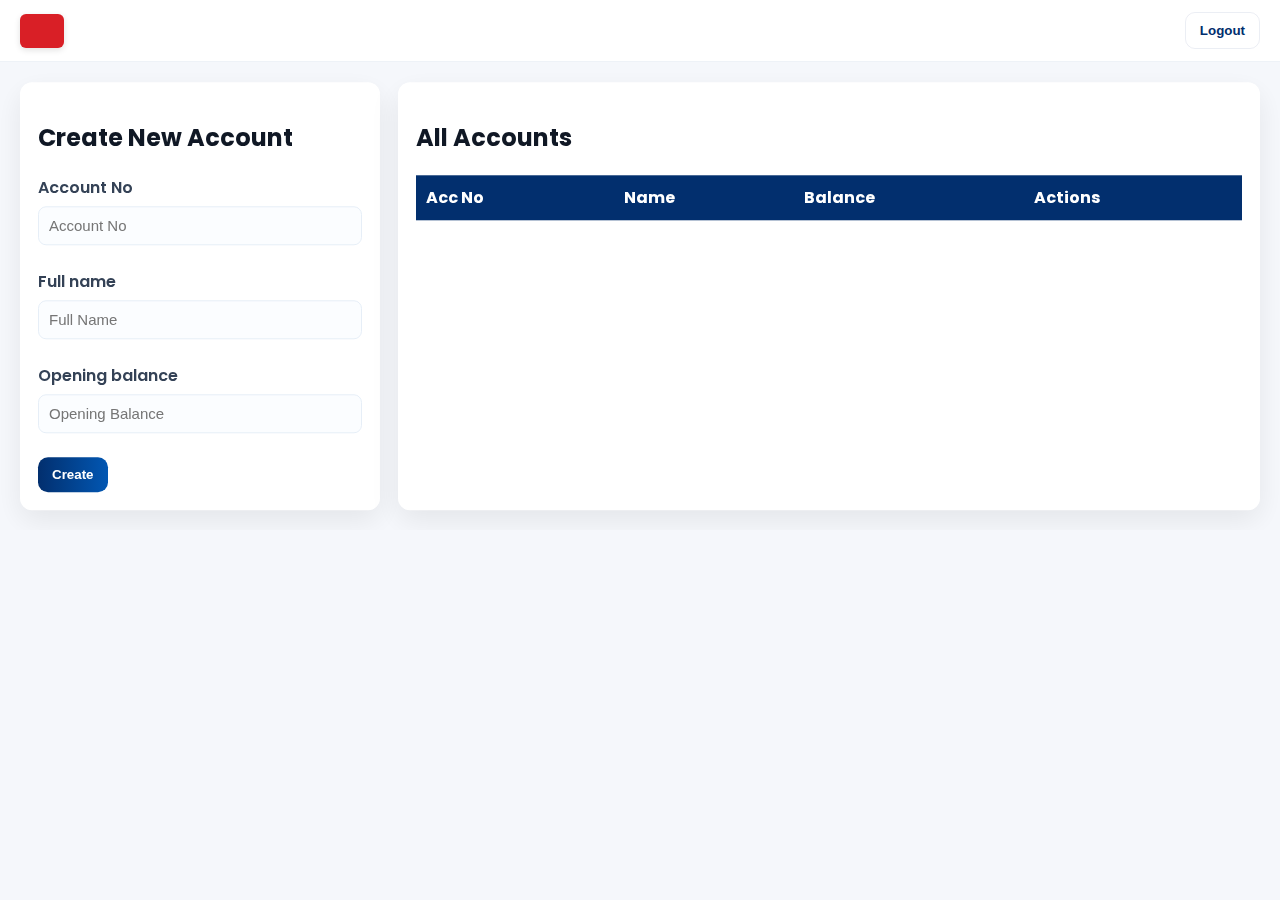
<file: target/classes/public/admin.html>
<!DOCTYPE html>
<html lang="en">
<head>
  <meta charset="UTF-8" />
  <meta name="viewport" content="width=device-width, initial-scale=1.0" />
  <title>Admin | TSP Bank</title>
  <link rel="preconnect" href="https://fonts.gstatic.com" crossorigin>
  <link href="https://fonts.googleapis.com/css2?family=Poppins:wght@300;400;600;700&display=swap" rel="stylesheet">
  <link rel="stylesheet" href="css/style.css" />
  <script src="https://cdnjs.cloudflare.com/ajax/libs/gsap/3.12.2/gsap.min.js"></script>
</head>
<body>
  <header class="topbar">
    <div class="logo-wrap">
      <div class="logo-box" aria-hidden="true"></div>
      <div class="logo-text">TSP <span class="logo-sub">Bank</span> Admin</div>
    </div>
    <div>
      <button id="logoutBtn" class="btn ghost">Logout</button>
    </div>
  </header>

  <main class="admin-dashboard container">
    <section class="admin-panel card">
      <h2>Create New Account</h2>
      <form id="createAccountForm" class="admin-form">
        <div class="form-row"><label for="accNo">Account No</label><input id="accNo" class="input" type="number" placeholder="Account No" required></div>
        <div class="form-row"><label for="name">Full name</label><input id="name" class="input" type="text" placeholder="Full Name" required></div>
        <div class="form-row"><label for="balance">Opening balance</label><input id="balance" class="input" type="number" placeholder="Opening Balance" required></div>
        <button type="submit" class="btn primary">Create</button>
      </form>
    </section>

    <section class="accounts-list card">
      <h2>All Accounts</h2>
      <table id="accountsTable" class="table">
        <thead>
          <tr><th>Acc No</th><th>Name</th><th>Balance</th><th>Actions</th></tr>
        </thead>
        <tbody></tbody>
      </table>
    </section>
  </main>

  <script src="js/admin.js"></script>
</body>
</html>
</file>
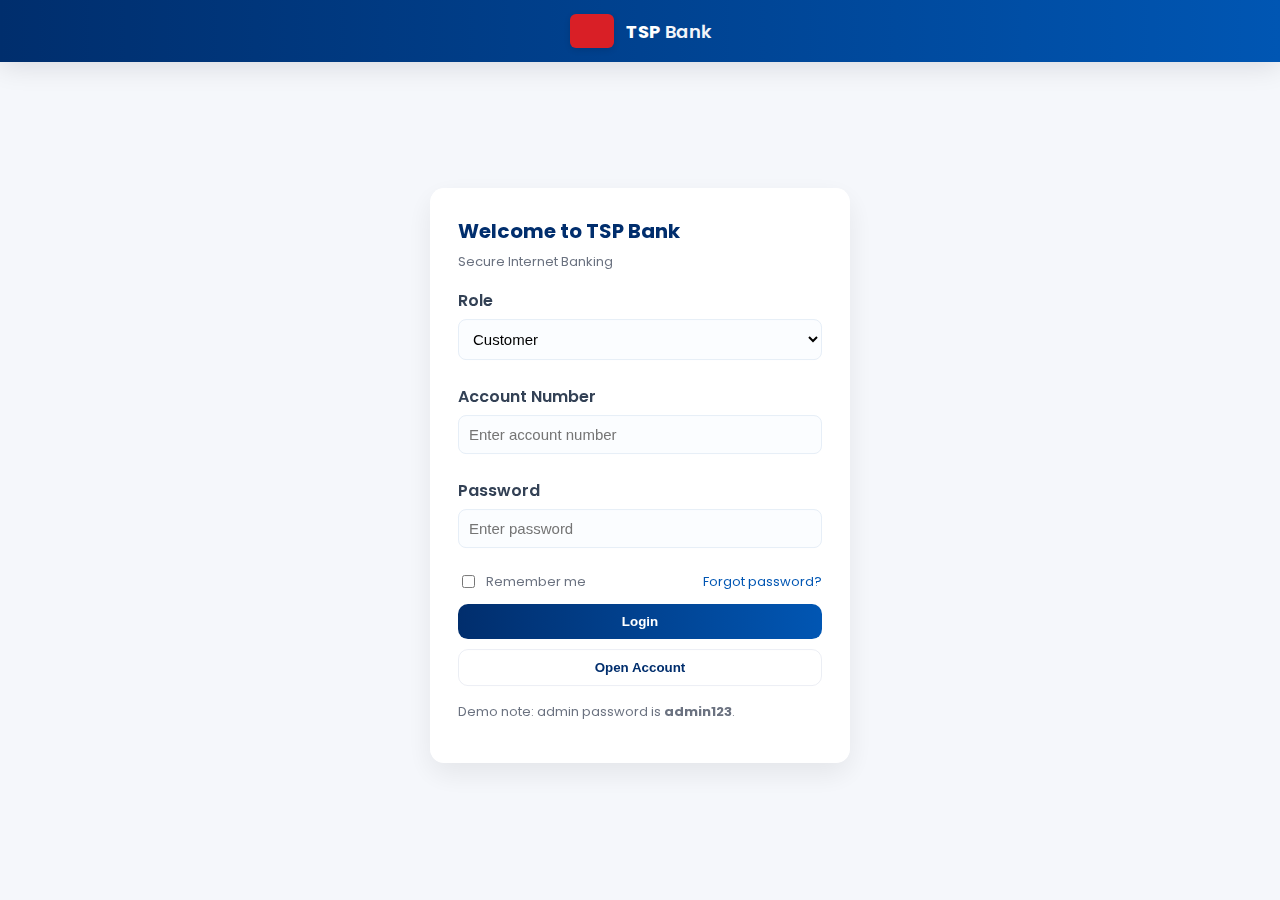
<file: target/classes/public/login.html>
<!DOCTYPE html>
<html lang="en">
<head>
  <meta charset="utf-8" />
  <meta name="viewport" content="width=device-width,initial-scale=1" />
  <title>TSP Bank — Login</title>

  <link rel="preconnect" href="https://fonts.gstatic.com" crossorigin>
  <link href="https://fonts.googleapis.com/css2?family=Poppins:wght@300;400;600;700&display=swap" rel="stylesheet">
  <link rel="stylesheet" href="css/style.css" />
  <script src="https://cdnjs.cloudflare.com/ajax/libs/gsap/3.12.2/gsap.min.js"></script>
</head>
<body class="login-body">
  <nav class="top-nav">
    <div class="logo-wrap" aria-hidden="true">
      <div class="logo-box"></div>
      <div class="logo-text">TSP <span class="logo-sub">Bank</span></div>
    </div>
  </nav>

  <main class="center">
    <section class="glass-card login-card">
      <header class="card-header">
        <h1 class="title">Welcome to TSP Bank</h1>
        <p class="subtitle">Secure Internet Banking</p>
      </header>

      <form id="loginForm" class="form" autocomplete="on" aria-label="Login form">
        <div class="form-row">
          <label for="role">Role</label>
          <select id="role" class="input" name="role">
            <option value="customer">Customer</option>
            <option value="admin">Admin</option>
          </select>
        </div>

        <div class="form-row">
          <label for="accNo" id="accLabel">Account Number</label>
          <input id="accNo" name="accNo" class="input" type="text" inputmode="numeric" placeholder="Enter account number" />
        </div>

        <div class="form-row">
          <label for="password">Password</label>
          <input id="password" name="password" class="input" type="password" placeholder="Enter password" required />
        </div>

        <div class="form-actions">
          <label class="remember"><input type="checkbox" id="remember" /> Remember me</label>
          <a class="forgot" href="#">Forgot password?</a>
        </div>

        <div class="form-cta">
          <button type="submit" class="btn primary wfull">Login</button>
          <button type="button" id="openCreate" class="btn ghost wfull">Open Account</button>
        </div>

        <p id="loginMessage" class="muted"></p>
      </form>

      <p class="security-note">Demo note: admin password is <strong>admin123</strong>.</p>
    </section>
  </main>

  <script>
    // slight entrance animation
    gsap.from(".login-card", { y: 30, opacity: 0, duration: 0.9, ease: "power3.out" });
  </script>

  <script src="js/app.js"></script>
</body>
</html>
</file>
<file: target/classes/public/css/style.css>
:root{
  --primary: #002e6d; /* deep bank blue */
  --primary-2: #0056b3; /* accent blue */
  --accent: #d91f26; /* subtle red accent */
  --bg: #f5f7fb;
  --surface: #ffffff;
  --glass: rgba(255,255,255,0.98);
  --muted: #6b7280;
  --card-shadow: 0 10px 30px rgba(2,6,23,0.08);
  --radius: 12px;
}
/* UPI page tweaks */
#qrcode { display:flex; align-items:center; justify-content:center; min-height:240px; }
#qrcode img, #qrcode canvas { width:220px; height:220px; }
*{box-sizing:border-box}
html,body{height:100%}
body{
  margin:0;
  font-family: 'Poppins', Inter, Roboto, "Segoe UI", Arial, sans-serif;
  background: var(--bg);
  color:#0f1724;
  -webkit-font-smoothing:antialiased;
}

/* Top nav for login */
.top-nav{
  background: linear-gradient(90deg, var(--primary), var(--primary-2));
  padding: 14px 28px;
  color: #fff;
  display:flex; align-items:center; justify-content:center;
  box-shadow: 0 4px 28px rgba(2,6,23,0.12);
}
.logo-wrap{display:flex;align-items:center;gap:12px}
.logo-box{width:44px;height:34px;background:var(--accent);border-radius:6px;box-shadow:0 2px 6px rgba(0,0,0,0.12)}
.logo-text{font-weight:700;font-size:18px;color:#fff}
.logo-text .logo-sub{opacity:0.95;font-weight:600}

/* Login */
.center{display:flex;align-items:center;justify-content:center;height:calc(100vh - 74px);padding:28px}
.login-card{width:420px;max-width:92%;padding:28px;border-radius:14px;background:var(--surface);box-shadow:var(--card-shadow);text-align:left}
.login-card .title{font-size:20px;margin:0 0 6px;color:var(--primary)}
.login-card .subtitle{color:var(--muted);margin:0 0 16px;font-size:13px}
.input{width:100%;padding:12px;border-radius:8px;border:1px solid #e9f0fb;margin-bottom:12px;font-size:15px;background:#fbfdff}
.input:focus{outline:none;border-color:var(--primary-2);box-shadow:0 8px 22px rgba(3,43,111,0.06)}

.form-row label{display:block;font-weight:600;color:#334155;margin-bottom:6px}
.form-actions{display:flex;justify-content:space-between;align-items:center;margin:6px 0 12px}
.form-actions .remember{font-size:13px;color:var(--muted);display:flex;align-items:center;gap:8px}
.form-actions .forgot{font-size:13px;color:var(--primary-2);text-decoration:none}
.form-actions .forgot:hover{text-decoration:underline}
.form-cta{display:flex;flex-direction:column;gap:10px;margin-top:6px}
.btn{display:inline-block;padding:10px 14px;border-radius:10px;border:none;cursor:pointer;font-weight:700}
.btn.primary{background:linear-gradient(90deg,var(--primary),var(--primary-2));color:#fff;transition:transform .12s ease, box-shadow .12s ease}
.btn.primary:hover{transform:translateY(-2px);box-shadow:0 8px 22px rgba(3,43,111,0.12)}
.btn.ghost{background:transparent;border:1px solid rgba(3,43,111,0.08);color:var(--primary);font-weight:600}
.wfull{width:100%}
.security-note{font-size:13px;color:var(--muted);margin-top:12px}

/* App layout */
.app-body{height:100vh;display:flex;overflow:hidden}
.sidebar{
  width:240px;background:linear-gradient(180deg,var(--primary),var(--primary-2));
  color:#fff;padding:18px 12px;display:flex;flex-direction:column;justify-content:space-between;transition:width .25s;
}
.sidebar.collapsed{width:72px}
.side-nav{display:flex;flex-direction:column;gap:8px;padding:16px}
.side-item{background:transparent;border:none;color:rgba(255,255,255,0.95);padding:12px 14px;border-radius:10px;text-align:left;cursor:pointer;font-weight:600}
.side-item:hover{background:rgba(255,255,255,0.06)}
.side-bottom{padding:12px}
.main-wrap{flex:1;display:flex;flex-direction:column;height:100vh}
.topbar{display:flex;justify-content:space-between;align-items:center;padding:12px 20px;background:white;border-bottom:1px solid #eef2f7}
.page-title{font-size:18px;font-weight:700}
.user-summary{color:var(--muted)}
.container{padding:20px;flex:1;overflow:auto}

/* cards & dashboard layout */
.row{display:flex;gap:18px;flex-wrap:wrap}
.card{background:var(--surface);border-radius:12px;padding:18px;box-shadow:var(--card-shadow);flex:1;min-width:260px}
.balance-card{display:flex;flex-direction:column;gap:6px}
.balance{font-size:28px;font-weight:800;color:var(--primary)}
.small{font-size:13px;color:var(--muted)}
.actions{display:flex;gap:8px;margin-top:10px}

/* transfer form */
.transfer-card form { max-width: 520px; }
.form-row{margin-bottom:12px}
.form-row label{display:block;font-weight:600;color:#334155;margin-bottom:6px}
.form-row input, .form-row select{width:100%;padding:10px;border-radius:8px;border:1px solid #e6eef7}

/* transactions table */
.table{width:100%;border-collapse:collapse}
.table th{background:var(--primary);color:#fff;padding:10px;text-align:left}
.table td{padding:10px;border-bottom:1px solid #f1f5f9}

/* cards module */
.card-visual{background:linear-gradient(135deg,#0b67b2,#3ea0ff);color:#fff;padding:18px;border-radius:14px;min-width:300px}
.card-visual .num{letter-spacing:2px;font-weight:700;margin-top:14px}
.card-visual small{opacity:0.9}

/* admin grid */
.admin-dashboard{display:grid;grid-template-columns:360px 1fr;gap:18px}

/* overlay */
.overlay{position:fixed;inset:0;background:rgba(0,0,0,0.35);display:flex;align-items:center;justify-content:center;z-index:9999}

/* footer */
.footer{text-align:center;padding:10px;background:#fff;border-top:1px solid #eef2f7}

/* responsive */
@media (max-width:900px){
  .sidebar{display:none}
  .admin-dashboard{grid-template-columns:1fr}
  .login-card{width:92%}
}

#upiCard input {
  width: 100%;
  padding: 8px;
  border: 1px solid #ccd;
  border-radius: 8px;
}
#upiCard button {
  margin-top: 8px;
}
#qrcode {
  background: #fff;
  padding: 12px;
  border-radius: 10px;
  box-shadow: 0 2px 6px rgba(0,0,0,0.1);
}
</file>
